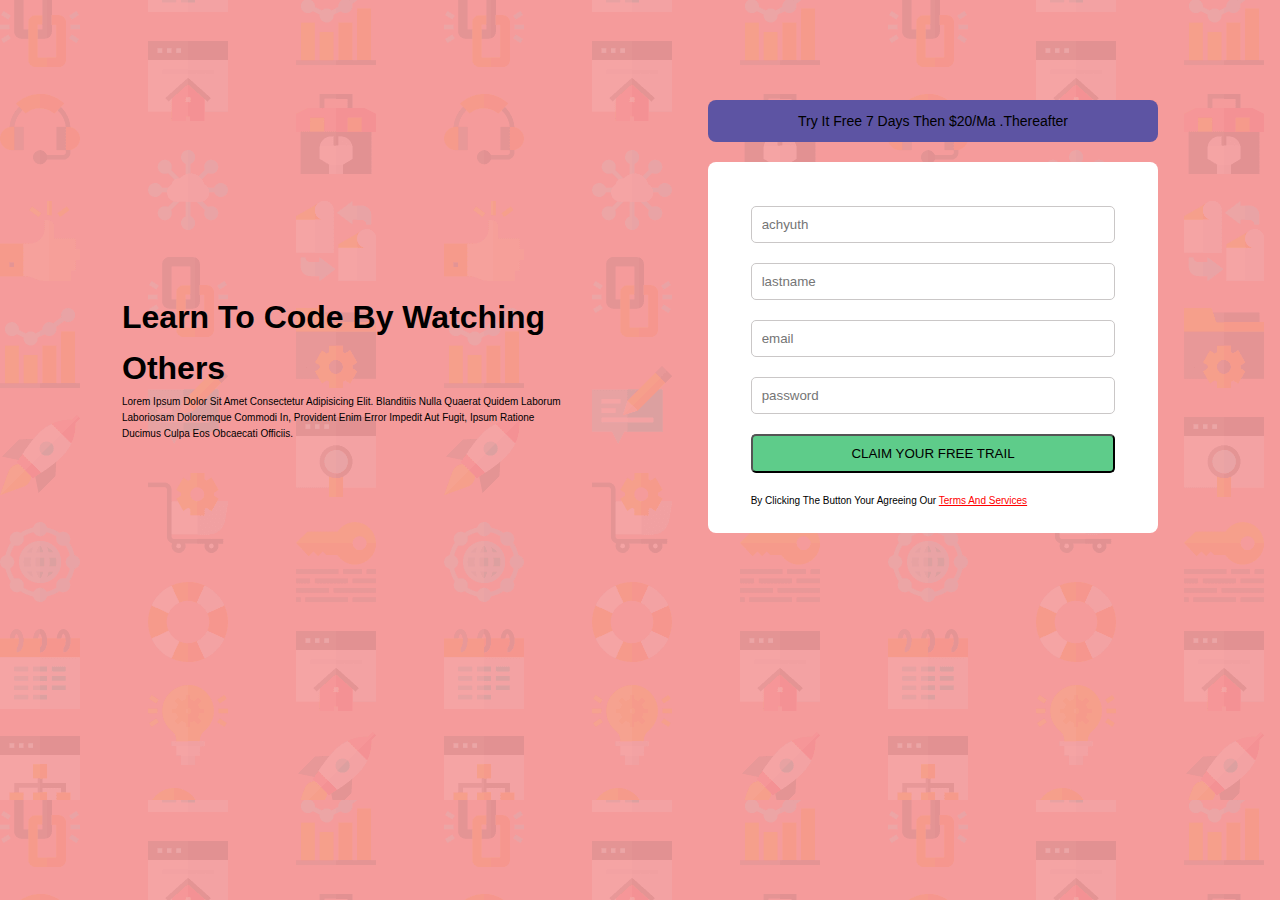
<file: block-BHaaci/index.html>
<!-- - Create a forms according to the layout shown below.

![Building HTML forms Assignment level 1](https://raw.githubusercontent.com/suraj122/AC-STYLE-images/master/building-html-forms/ex-1.jpg)

- Using CSS resets is necessary.

- Use semantic tags and keep the nesting and indentation proper. -->
<!DOCTYPE html>
<html lang="en">
<head>
    <meta charset="UTF-8">
    <meta http-equiv="X-UA-Compatible" content="IE=edge">
    <meta name="viewport" content="width=device-width, initial-scale=1.0">
    <link rel="stylesheet" href="style.css">
    <title>Assignment1</title>
</head>
<body class="bg">
   <main class="container flex">
       <section>
           <aside>
               <article class="article1">
                <h1>learn to code by watching others</h1>
                <p>Lorem ipsum dolor sit amet consectetur adipisicing elit.
                     Blanditiis nulla quaerat quidem laborum laboriosam doloremque commodi in, 
                     provident enim error impedit aut fugit, ipsum ratione ducimus 
                     culpa eos obcaecati officiis.</p>
               </article>
           </aside>
       </section>

       <section>
           <aside>
               <div class="article2">
                   try it free 7 days then $20/ma .thereafter
               </div>

                    <form action="./index.html" method="post">
                        <fieldset>
                            <input class="form_control" type="text" id="name" placeholder="achyuth">
                            <input class="form_control" type="text" id="lastname" placeholder="lastname">
                            <input class="form_control" type="text" id="email" placeholder="email">
                            <input class="form_control" type="text" id="password" placeholder="password">
                            <input class="button" type="submit" value="claim your free trail">
                            <p>by clicking the button your agreeing our <a href="">terms and services</a></p>
                        </fieldset>
                    </form>
           </aside>
       </section>
   </main>

</body>
</html>
</file>
<file: block-BHaaci/style.css>
html, body, div, span, applet, object, iframe,
h1, h2, h3, h4, h5, h6, p, blockquote, pre,
a, abbr, acronym, address, big, cite, code,
del, dfn, em, img, ins, kbd, q, s, samp,
small, strike, strong, sub, sup, tt, var,
b, u, i, center,
dl, dt, dd, ol, ul, li,
fieldset, form, label, legend,
table, caption, tbody, tfoot, thead, tr, th, td,
article, aside, canvas, details, embed, 
figure, figcaption, footer, header, hgroup, 
menu, nav, output, ruby, section, summary,
time, mark, audio, video {
	margin: 0;
	padding: 0;
	border: 0;
	font-size: 100%;
	font: inherit;
	vertical-align: baseline;
}
/* HTML5 display-role reset for older browsers */
article, aside, details, figcaption, figure, 
footer, header, hgroup, menu, nav, section {
	display: block;
}
body {
	line-height: 1;
}
ol, ul {
	list-style: none;
}
blockquote, q {
	quotes: none;
}
blockquote:before, blockquote:after,
q:before, q:after {
	content: '';
	content: none;
}
table {
	border-collapse: collapse;
	border-spacing: 0;
}

/* Customs styles */
*,
*::before,
*::after {
    box-sizing: border-box;
}
body {
    line-height: 1.6;
    font-size: 14px;
    font-family: sans-serif;
}
.container {
    max-width: 1100px;
    margin: 0 auto;
    padding: 0px 32px;
}
.flex {
    display: flex;
    justify-content: space-between;
    align-items: center;
} 

/* customs styles */
.bg {
    background-image: url(./assets/bg-intro-desktop.png);
    background-color:  rgba(235, 55, 55, 0.5);
}
.article1 {
    width: 450px;
    margin-top: 200px;
}
.article1 h1 {
    font-size: 32px;
    font-weight: 900;
    text-transform: capitalize;
}
.article2 {
    width: 450px;
    background-color: rgb(93,84,163);
    padding: 10px 0;
    text-align: center;
    border-radius: 8px;
    margin-bottom: 20px;
    text-transform: capitalize;
    margin-top: 100px;
}
form {
    width: 450px;
    background: white;
    border-radius: 8px;
    padding: 24px 32pt;    
}
.form_control {
    display: block;
    width: 100%;
    padding: 10px 10px;
    margin: 20px 0 20px 0;
    border: 1px solid rgb(202, 199, 199);
    border-radius: 5px; 
    outline: 0;
}

.form_control:focus {
    border-color: grey;
}

.button {
    display: block;
    width: 100%;
    padding: 10px 10px;
    margin: 20px 0 20px 0;
    background-color: rgb(94,204,138);
    border-radius: 5px; 
    text-transform: uppercase;
}
p {
    font-size: 10px;
    text-transform: capitalize;
}
a {
    font-size: 10px;
    color: red;
    text-transform: capitalize;
}
</file>
